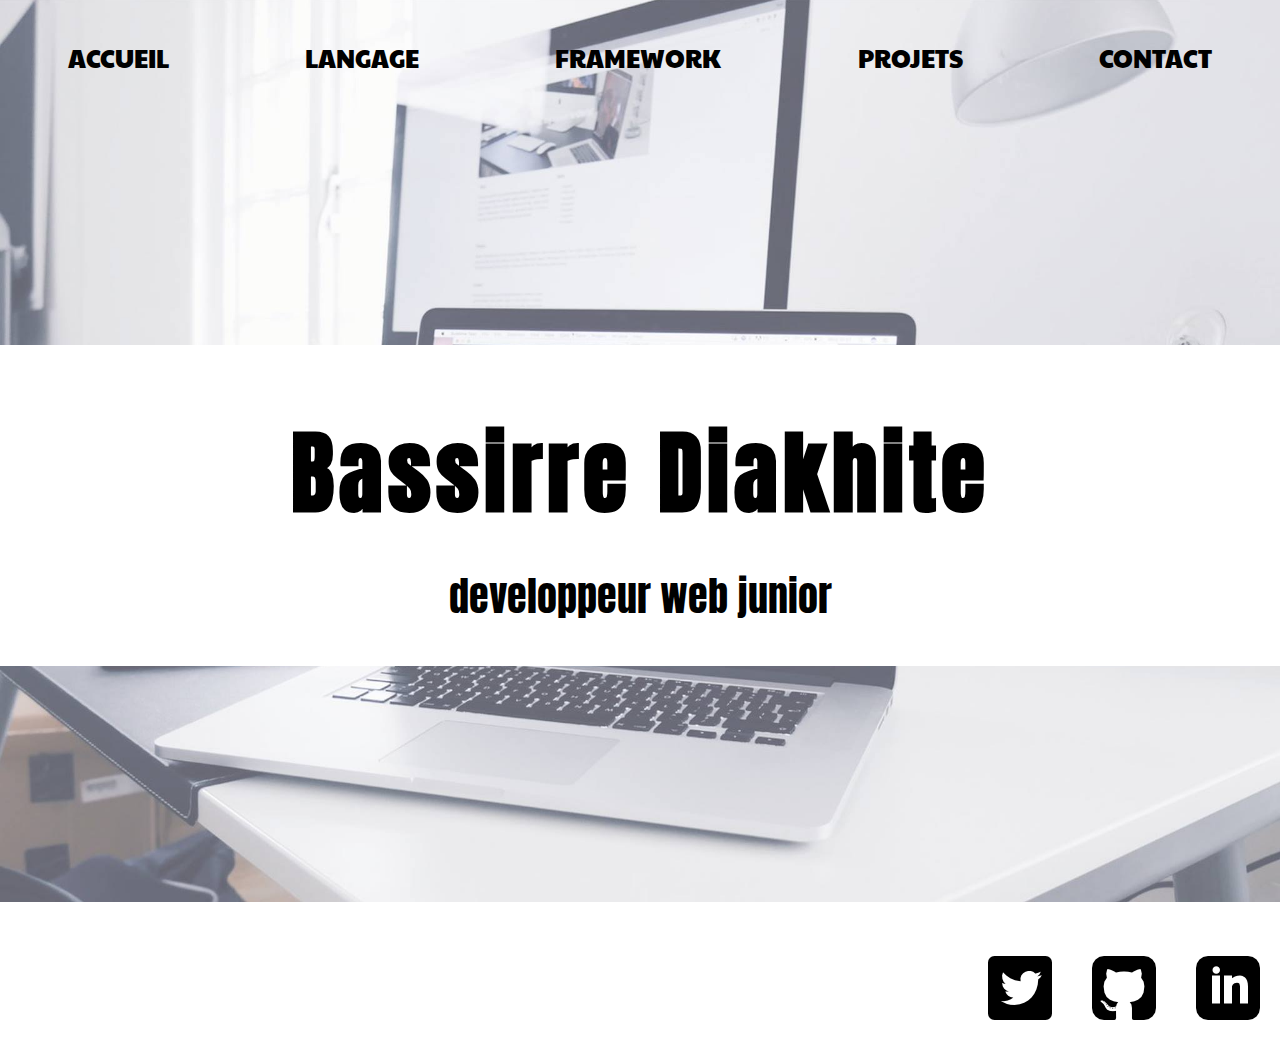
<file: index.html>
<!DOCTYPE html>
<html lang=fr>
  <head>
    <meta charset="utf-8">
    <link rel="stylesheet" href="style.css">
    <link rel="icon" href="logo.png" />
    <link href="https://fonts.googleapis.com/css?family=Paytone+One" rel="stylesheet">
    <link href="https://fonts.googleapis.com/css?family=Anton" rel="stylesheet">
    <title>Bassirre DIAKHITE</title>
  </head>
  <body>
    <header>
      <ul class="nav">
        <li><a href="./index.html">ACCUEIL</a></li>
        <li><a href="./langage.html">LANGAGE</a></li>
        <li><a href="#">FRAMEWORK</a></li>
        <li><a href="#">PROJETS</a></li>
        <li><a href="./contact.html">CONTACT</a></li>
      </ul>
    </header>
    <div class="height"> </div>
    <section class="bande">
      <div>
        <h1>Bassirre Diakhite</h1>
        <p>developpeur web junior</p>
      </div>
    </section>
    <div class="height"></div>
  <footer>
    <a href="https://twitter.com/bassiredu69" target="_blank"><img src="img/twitter-logo-on-black-background.png"></a>
    <a href="https://github.com/bdiakhite" target="_blank"><img src="img/github-sign.png"></a>
    <a href="https://fr.linkedin.com/" target="_blank"><img src="img/linkedin-sign.png"></a>
  </footer>

  </body>
</html>
</file>
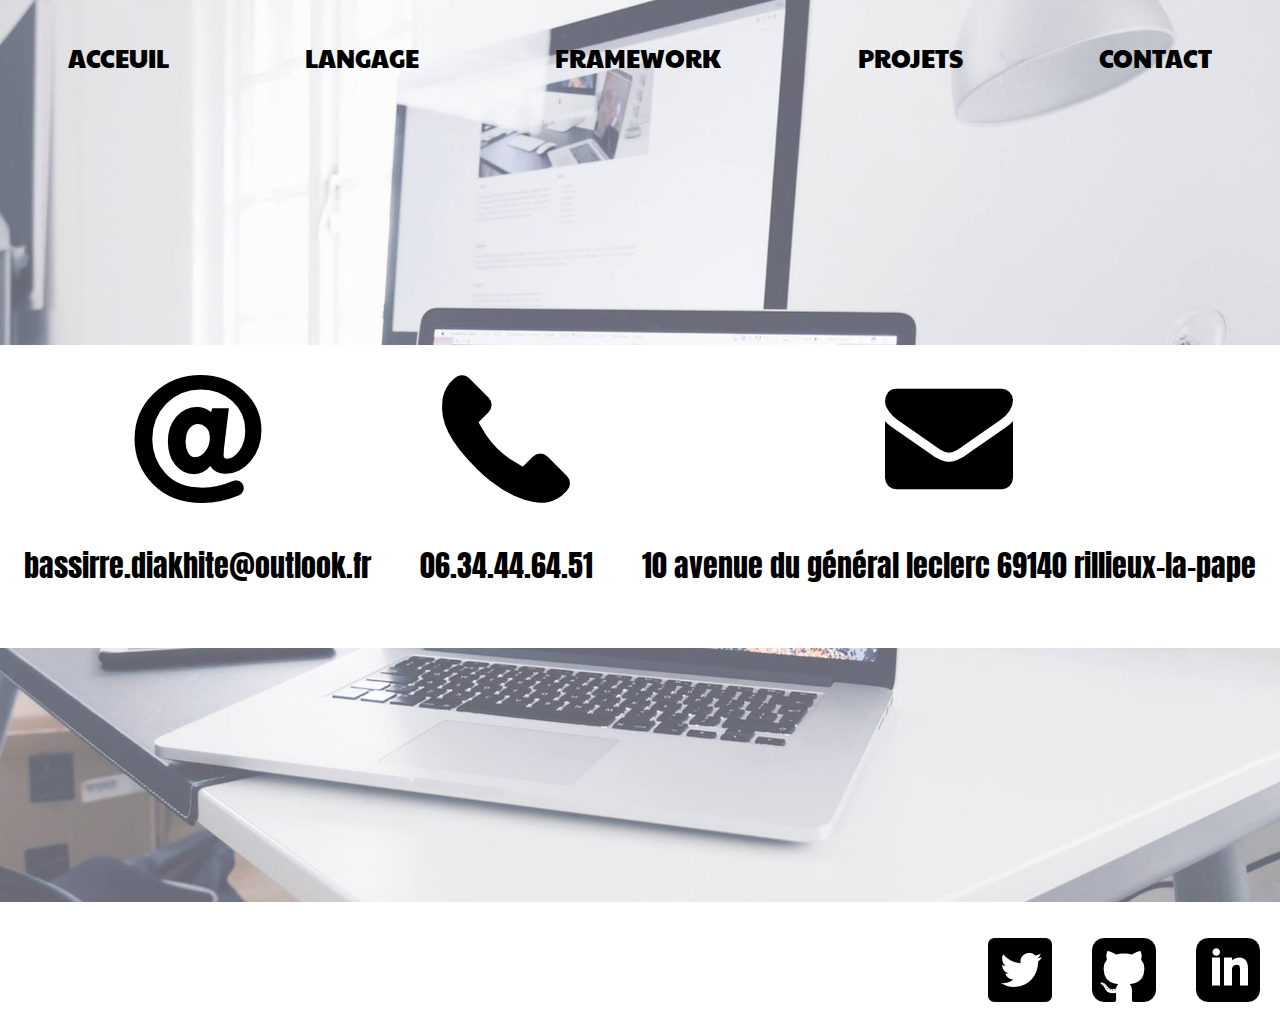
<file: contact.html>
<!DOCTYPE html>
<html lang=fr>
  <head>
    <meta charset="utf-8">
    <link rel="stylesheet" href="style.css">
    <link rel="icon" href="img/logo.png" />
    <link href="https://fonts.googleapis.com/css?family=Paytone+One" rel="stylesheet">
    <link href="https://fonts.googleapis.com/css?family=Anton" rel="stylesheet">
    <title>Bassirre DIAKHITE</title>
  </head>
  <body>
    <header>
      <ul class="nav">
        <li><a href="./index.html">ACCEUIL</a></li>
        <li><a href="./langage.html">LANGAGE</a></li>
        <li><a href="#">FRAMEWORK</a></li>
        <li><a href="#">PROJETS</a></li>
        <li><a href="./contact.html">CONTACT</a></li>
      </ul>
    </header>
    <div class="height"> </div>
    <section class="contact">
      <div>
				<img src="img/at.png" />
				<p>bassirre.diakhite@outlook.fr</p>
      </div>
      <div class="margin">
        <img src="img/telephone.png" />
				<p>06.34.44.64.51</p>
      </div>
      <div>
        <img src="img/adresse.png" />
				<p>10 avenue du général leclerc 69140 rillieux-la-pape</p>
      </div>
    </section>
    <div class="height"></div>
  <footer>
    <a href="https://twitter.com/bassiredu69" target="_blank"><img src="img/twitter-logo-on-black-background.png"></a>
    <a href="https://github.com/bdiakhite" target="_blank"><img src="img/github-sign.png"></a>
    <a href="https://fr.linkedin.com/" target="_blank"><img src="img/linkedin-sign.png"></a>
  </footer>

  </body>
</html>
</file>
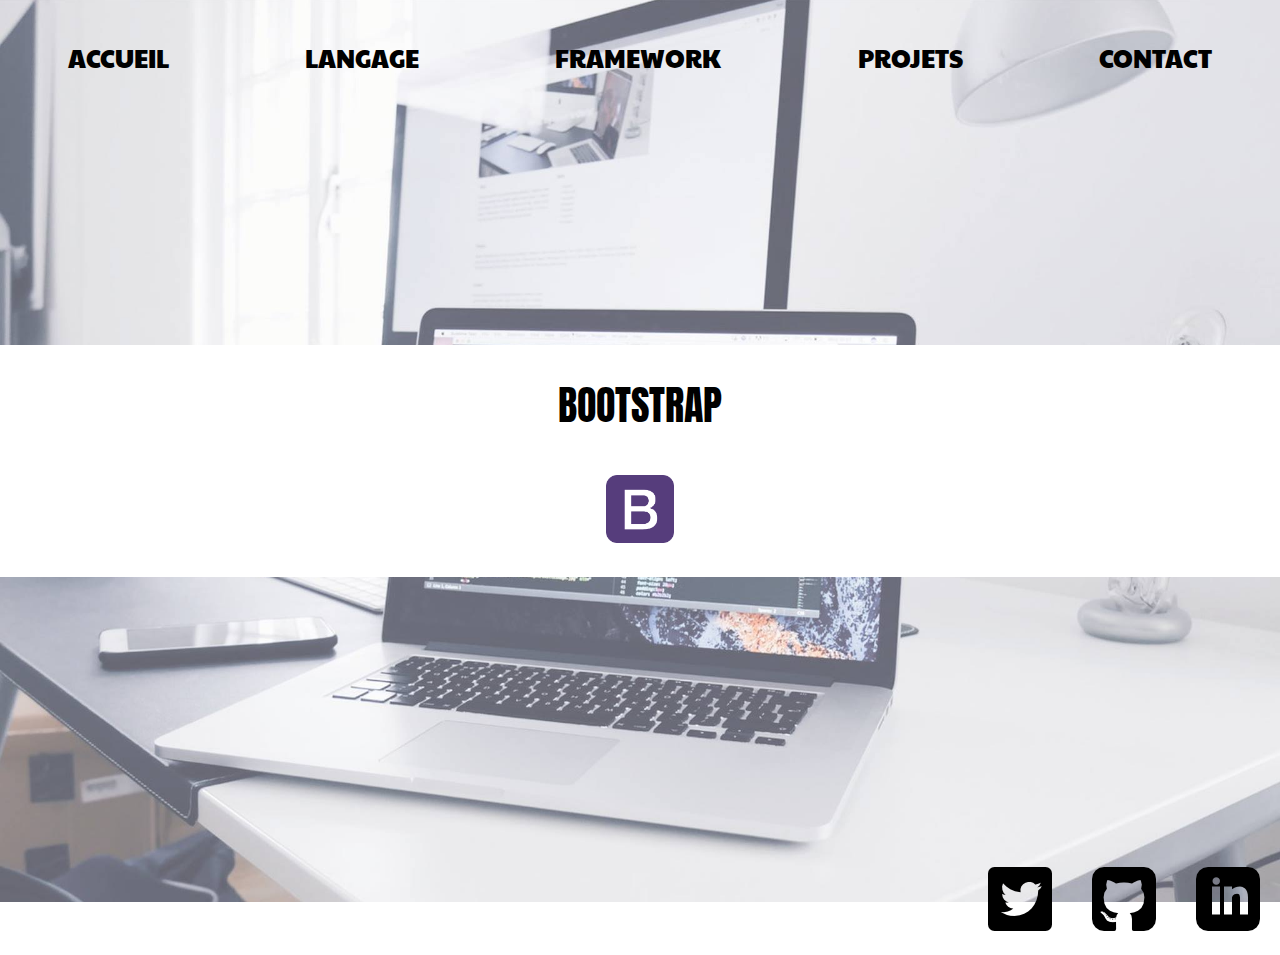
<file: framework.html>
<!DOCTYPE html>
<html lang=fr>
  <head>
    <meta charset="utf-8">
    <link rel="stylesheet" href="style.css">
    <link rel="icon" href="img/logo.png" />
    <link href="https://fonts.googleapis.com/css?family=Paytone+One" rel="stylesheet">
    <link href="https://fonts.googleapis.com/css?family=Anton" rel="stylesheet">
    <title>Bassirre DIAKHITE</title>
  </head>
  <body>
    <header>
      <ul class="nav">
        <li><a href="./index.html">ACCUEIL</a></li>
        <li><a href="./langage.html">LANGAGE</a></li>
        <li><a href="./framework.html">FRAMEWORK</a></li>
        <li><a href="#">PROJETS</a></li>
        <li><a href="./contact.html">CONTACT</a></li>
      </ul>
    </header>
    <div class="height"> </div>
    <section class="bande container-flex">
      <div class="margin">
        <p>BOOTSTRAP</p>
        <img style="width:68px;height:68px;" src="img/boot.png">
      </div>
    </section>
    <div class="height"></div>
  <footer>
    <a href="https://twitter.com/bassiredu69" target="_blank"><img src="img/twitter-logo-on-black-background.png"></a>
    <a href="https://github.com/bdiakhite" target="_blank"><img src="img/github-sign.png"></a>
    <a href="https://fr.linkedin.com/" target="_blank"><img src="img/linkedin-sign.png"></a>
  </footer>

  </body>
</html>
</file>
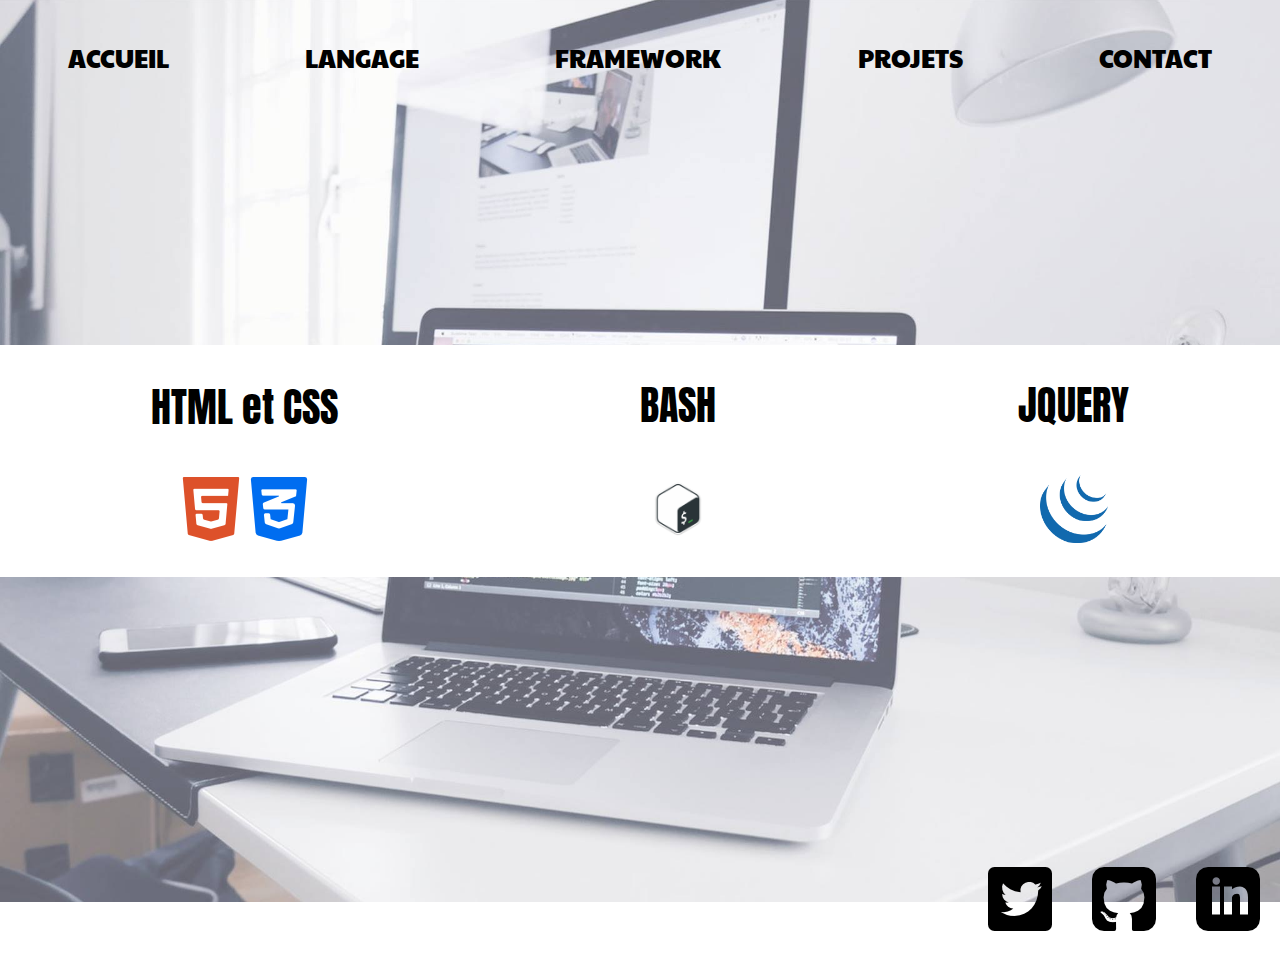
<file: langage.html>
<!DOCTYPE html>
<html lang=fr>
  <head>
    <meta charset="utf-8">
    <link rel="stylesheet" href="style.css">
    <link rel="icon" href="img/logo.png" />
    <link href="https://fonts.googleapis.com/css?family=Paytone+One" rel="stylesheet">
    <link href="https://fonts.googleapis.com/css?family=Anton" rel="stylesheet">
    <title>Bassirre DIAKHITE</title>
  </head>
  <body>
    <header>
      <ul class="nav">
        <li><a href="./index.html">ACCUEIL</a></li>
        <li><a href="./langage.html">LANGAGE</a></li>
        <li><a href="#">FRAMEWORK</a></li>
        <li><a href="#">PROJETS</a></li>
        <li><a href="./contact.html">CONTACT</a></li>
      </ul>
    </header>
    <div class="height"> </div>
    <section class="bande container-flex">
      <div class="margin">
        <p>HTML et CSS</p>
        <img src="img/html5.png">
        <img src="img/css-3.png">
      </div>
      <div class="margin">
        <p>BASH</p>
        <img style="width:68px; height:68px;" src="img/Bash.png">
      </div>
      <div class="margin">
        <p>JQUERY</p>
        <img style="width:68px; height:68px;" src="img/jquery.png">
      </div>
    </section>
    <div class="height"></div>
  <footer>
    <a href="https://twitter.com/bassiredu69" target="_blank"><img src="img/twitter-logo-on-black-background.png"></a>
    <a href="https://github.com/bdiakhite" target="_blank"><img src="img/github-sign.png"></a>
    <a href="https://fr.linkedin.com/" target="_blank"><img src="img/linkedin-sign.png"></a>
  </footer>

  </body>
</html>
</file>
<file: style.css>
body{
  background-image: url('img/fond.jpg');
  background-repeat: no-repeat;
  background-size: cover;
  background-position: center;
  background-attachment: fixed;
  width: 100vw;
  height: 100vh;
  margin: 0px;
}
.nav{
  display: flex;
  justify-content: space-around;
  flex-wrap: wrap;
  font-size: 25px;
  text-decoration: none;
  margin: 0px;
  list-style: none;
  padding:0px;
  font-family: 'Paytone One', sans-serif;
  margin-top: 40px
}
.nav a{
  text-decoration: none;
  color: black;
}

.bande{
  background-color: white;
  width : 100vw;
  display: flex;
  align-items: center;
  justify-content: center;
  text-align: center;
  margin: 0px;
}
.bande h1{
  font-size: 90px;
  margin-bottom: 25px;
  font-family: 'Anton', sans-serif;
  letter-spacing: 5px;
}
.bande p{
  font-size: 40px;
  margin-top: 0px;
  font-family: 'Anton', sans-serif;
}
footer{
  display: flex;
  justify-content: flex-end;
}
.height{
  height: 30%;
}
footer img{
  margin: 20px;
}
.container-flex{
  display: flex;
  justify-content: space-around;
}
.margin{
  margin-top: 30px;
  margin-bottom: 30px;
}
.contact{
  background-color: white;
  width : 100vw;
  display: flex;
  align-items: center;
  justify-content: space-around;
  text-align: center;
  margin: 0px;
  font-size: 30px;
  font-family: 'Anton', sans-serif;
}
</file>
